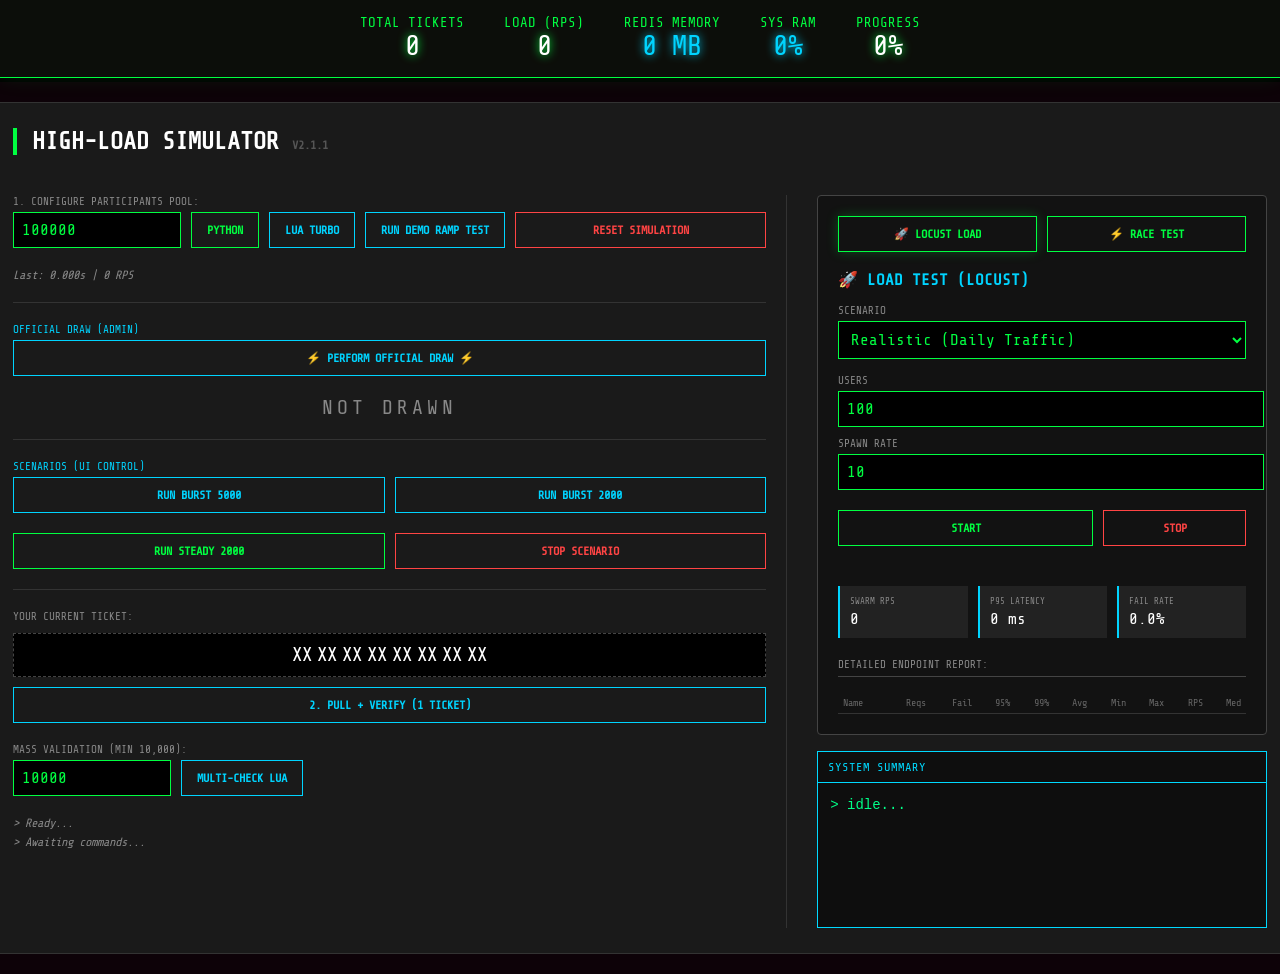
<file: static/index.html>
<!DOCTYPE html>
<html lang="en">
<head>
  <meta charset="UTF-8" />
  <meta name="viewport" content="width=device-width, initial-scale=1.0" />
  <title>Redis High-Load System</title>
  <link href="https://fonts.googleapis.com/css2?family=Share+Tech+Mono&display=swap" rel="stylesheet" />
  <link rel="stylesheet" href="/static/styles.css" />
</head>
<body>

  <div class="stats-container">
    <div class="stat-box">TOTAL TICKETS<span id="total-counter" class="stat-value">0</span></div>
    <div class="stat-box">LOAD (RPS)<span id="rps-counter" class="stat-value">0</span></div>
    <div class="stat-box">REDIS MEMORY<span id="redis-mem-val" class="stat-value blue">0 MB</span></div>
    <div class="stat-box">SYS RAM<span id="sys-mem-val" class="stat-value blue">0%</span></div>
    <div class="stat-box">PROGRESS<span id="progress-percent" class="stat-value">0%</span></div>
  </div>

  <div class="top-progress">
    <div id="progress-bar"></div>
  </div>

  <div class="main-panel">
    <h1>High-Load Simulator <small class="version-tag">v2.1.1</small></h1>

    <div class="generator-section">
      <label id="gen-label">1. CONFIGURE PARTICIPANTS POOL:</label>
      <div class="control-row">
        <input type="number" id="participants" value="100000" class="participants-input" />
        <button id="btn-gen-python">Python</button>
        <button id="btn-gen-lua" class="lua-btn">Lua Turbo</button>
        <button id="btnRunDemo" class="btn-cyan">Run Demo Ramp Test</button>
        <button id="btn-clear" class="btn-danger flex-1">Reset Simulation</button>
      </div>

      <div id="benchmark-result" class="status-msg">
        Last: <span id="timer-val">0.000</span>s | <span id="eff-rps">0</span> RPS
      </div>

      <hr class="hr" />

      <label class="label-blue">OFFICIAL DRAW (ADMIN)</label>
      <div class="control-row">
        <button id="btn-draw" class="lua-btn w-100">⚡ PERFORM OFFICIAL DRAW ⚡</button>
      </div>

      <div class="winner-wrap mt-10">
        <span id="winner-display" class="winner-display">NOT DRAWN</span>
      </div>

      <hr class="hr" />

      <label class="label-blue">SCENARIOS (UI CONTROL)</label>

      <div class="control-row">
        <button id="btn-burst-5000" class="lua-btn flex-1">Run Burst 5000</button>
        <button id="btn-burst-2000" class="lua-btn flex-1">Run Burst 2000</button>
      </div>

      <div class="control-row">
        <button id="btn-steady" class="flex-1">Run Steady 2000</button>
        <button id="btn-scenario-stop" class="btn-danger flex-1">Stop Scenario</button>
      </div>

      <hr class="hr" />

      <label>YOUR CURRENT TICKET:</label>
      <div id="user-numbers" class="numbers-display">
        <span>XX</span><span>XX</span><span>XX</span><span>XX</span>
        <span>XX</span><span>XX</span><span>XX</span><span>XX</span>
      </div>

      <div id="ticket-status" class="status-msg centered mb-10"></div>

      <div class="ticket-actions">
        <button id="btn-pull-verify" class="lua-btn flex-1">2. PULL + VERIFY (1 TICKET)</button>
      </div>

      <label>MASS VALIDATION (MIN 10,000):</label>
      <div class="control-row">
        <input type="number" id="multi-count" value="10000" min="10000" step="1000" class="multi-count-input" />
        <button id="btn-multi" class="lua-btn">Multi-Check Lua</button>
      </div>

      <div id="multi-results" class="status-msg">> Ready...</div>
      <div id="game-status" class="status-msg">> Awaiting commands...</div>
    </div>

    <!-- Right panel is loaded dynamically -->
    <div id="control-panel-slot"></div>
  </div>

  <script type="module" src="/static/js/main.js?v=2.1.1"></script>
</body>
</html>
</file>
<file: static/styles.css>
:root {
  --neon-green: #00ff41;
  --neon-blue: #00d4ff;
  --dark-bg: #0d0208;
  --panel-bg: #1a1a1a;
}

body {
  font-family: "Share Tech Mono", monospace;
  background: var(--dark-bg);
  color: var(--neon-green);
  margin: 0;
  display: flex;
  flex-direction: column;
  align-items: center;
  min-height: 100vh;
}

.stats-container {
  display: flex;
  width: 100%;
  justify-content: center;
  gap: 40px;
  padding: 15px 0;
  background: rgba(0, 255, 65, 0.05);
  border-bottom: 1px solid var(--neon-green);
  box-shadow: 0 0 20px rgba(0, 255, 65, 0.1);
  position: sticky;
  top: 0;
  z-index: 100;
}

.stat-box {
  font-size: 14px;
  text-align: center;
}

.stat-value {
  color: #fff;
  display: block;
  font-size: 28px;
  text-shadow: 0 0 10px var(--neon-green);
}

.stat-value.blue {
  text-shadow: 0 0 10px var(--neon-blue);
  color: var(--neon-blue);
}

.top-progress {
  width: 100%;
  height: 4px;
  background: #000;
  position: relative;
}

#progress-bar {
  width: 0%;
  height: 100%;
  background: var(--neon-green);
  box-shadow: 0 0 15px var(--neon-green);
  transition: width 0.2s ease;
}

.main-panel {
  width: 98%;
  max-width: 1300px;
  background: var(--panel-bg);
  margin: 20px 0;
  padding: 25px;
  border: 1px solid #333;
  border-radius: 4px;
  display: grid;
  grid-template-columns: 1fr 450px;
  gap: 30px;
}

h1 {
  grid-column: 1 / -1;
  color: #fff;
  border-left: 4px solid var(--neon-green);
  padding-left: 15px;
  text-transform: uppercase;
  margin: 0 0 10px 0;
  font-size: 24px;
}

.version-tag {
  font-size: 12px;
  color: #555;
}

.generator-section {
  border-right: 1px solid #333;
  padding-right: 20px;
}

.locust-panel {
  background: rgba(0, 0, 0, 0.3);
  padding: 20px;
  border: 1px solid #444;
  border-radius: 4px;
  display: flex;
  flex-direction: column;
}

.panel-heading {
  margin: 0 0 15px 0;
  font-size: 16px;
  color: var(--neon-blue);
}

.control-row {
  display: flex;
  align-items: center;
  gap: 10px;
  margin-bottom: 20px;
}

input[type="number"],
select {
  background: #000;
  border: 1px solid var(--neon-green);
  color: var(--neon-green);
  padding: 8px;
  font-size: 16px;
  font-family: inherit;
  outline: none;
}

button {
  background: transparent;
  color: var(--neon-green);
  padding: 10px 15px;
  font-family: inherit;
  font-weight: bold;
  border: 1px solid var(--neon-green);
  cursor: pointer;
  transition: all 0.2s ease;
  text-transform: uppercase;
  font-size: 12px;
}

button:hover {
  background: var(--neon-green);
  color: #000;
  box-shadow: 0 0 10px var(--neon-green);
}

.lua-btn {
  border-color: var(--neon-blue);
  color: var(--neon-blue);
}

.lua-btn:hover {
  background: var(--neon-blue);
  color: #000;
  box-shadow: 0 0 10px var(--neon-blue);
}

.btn-danger {
  border-color: #ff4444;
  color: #ff4444;
}

.btn-danger:hover {
  background: #ff4444;
  color: #000;
  box-shadow: 0 0 10px #ff4444;
}

.btn-cyan {
  border-color: var(--neon-blue);
  color: var(--neon-blue);
}

.btn-cyan:hover {
  background: var(--neon-blue);
  color: #000;
  box-shadow: 0 0 10px var(--neon-blue);
}

.btn-green {
  border-color: #00ff41;
}

.numbers-display {
  background: #000;
  padding: 10px;
  border: 1px dashed #444;
  margin: 10px 0;
  font-size: 1.2em;
  color: #fff;
  display: flex;
  gap: 5px;
  justify-content: center;
}

.status-msg {
  color: #888;
  font-size: 12px;
  margin-top: 5px;
  font-style: italic;
}

label {
  display: block;
  font-size: 11px;
  color: #888;
  margin-bottom: 4px;
  text-transform: uppercase;
}

.label-blue {
  color: var(--neon-blue);
}

.winner-wrap {
  text-align: center;
}

.winner-display {
  font-size: 20px;
  letter-spacing: 4px;
  color: #888;
}

.locust-stats-grid {
  display: grid;
  grid-template-columns: repeat(3, 1fr);
  gap: 10px;
  margin-top: 20px;
  margin-bottom: 20px;
}

.stat-card-small {
  background: #222;
  padding: 10px;
  border-left: 2px solid var(--neon-blue);
}

.stat-card-small small {
  font-size: 9px;
  color: #888;
  display: block;
  margin-bottom: 4px;
}

.stat-card-small .val {
  font-size: 16px;
  color: #fff;
}

.table-wrapper {
  overflow-x: auto;
  border-top: 1px solid #444;
  padding-top: 15px;
  margin-top: 5px;
}

.stats-table {
  width: 100%;
  font-size: 10px;
  border-collapse: collapse;
  text-align: right;
}

.stats-table th {
  color: #666;
  padding: 5px;
  border-bottom: 1px solid #333;
  font-weight: normal;
}

.stats-table td {
  padding: 6px 4px;
  border-bottom: 1px solid #222;
}

.stats-table tr:hover {
  background: rgba(255, 255, 255, 0.02);
}

.text-left {
  text-align: left;
}

.w-100 {
  width: 100%;
}

.flex-1 {
  flex: 1;
}

.flex-2 {
  flex: 2;
}

.mt-10 {
  margin-top: 10px;
}

.mb-10 {
  margin-bottom: 10px;
}

.mb-15 {
  margin-bottom: 15px;
}

.mb-20 {
  margin-bottom: 20px;
}

.centered {
  text-align: center;
}

.ticket-actions {
  display: flex;
  gap: 10px;
  margin-bottom: 20px;
}

.participants-input {
  width: 150px;
}

.multi-count-input {
  width: 140px;
}

.hr {
  border: 0;
  border-top: 1px solid #333;
  margin: 20px 0;
}

.control-tabs {
  display: flex;
  gap: 10px;
  margin-bottom: 18px;
}

.control-tab {
  flex: 1;
  background: transparent;
  border: 1px solid var(--neon-green);
  color: var(--neon-green);
  padding: 10px 14px;
  cursor: pointer;
  font-family: inherit;
  font-weight: bold;
  text-transform: uppercase;
}

.control-tab.active {
  box-shadow: 0 0 12px rgba(0, 255, 65, 0.25);
}

.control-panel,
.metrics-panel {
  display: none !important;
}

.control-panel.active,
.metrics-panel.active {
  display: block !important;
}

.btn-row {
  display: flex;
  gap: 10px;
  margin-bottom: 20px;
}

.race-result-box {
  min-height: 90px;
  border: 1px solid rgba(0, 212, 255, 0.25);
  padding: 12px;
  color: #cfcfcf;
  white-space: pre-wrap;
  background: rgba(0, 0, 0, 0.2);
}

.terminal-box {
  margin-top: 16px;
  border: 1px solid #00d9ff;
  background: rgba(0, 0, 0, 0.45);
}

.terminal-header {
  padding: 8px 10px;
  border-bottom: 1px solid #00d9ff;
  color: #00d9ff;
  font-size: 12px;
  letter-spacing: 1px;
  text-transform: uppercase;
}

.terminal-output {
  margin: 0;
  padding: 12px;
  min-height: 120px;
  max-height: 180px;
  overflow-y: auto;
  white-space: pre-wrap;
  font-family: monospace;
  font-size: 14px;
  line-height: 1.5;
  color: #00ff88;
}
</file>
